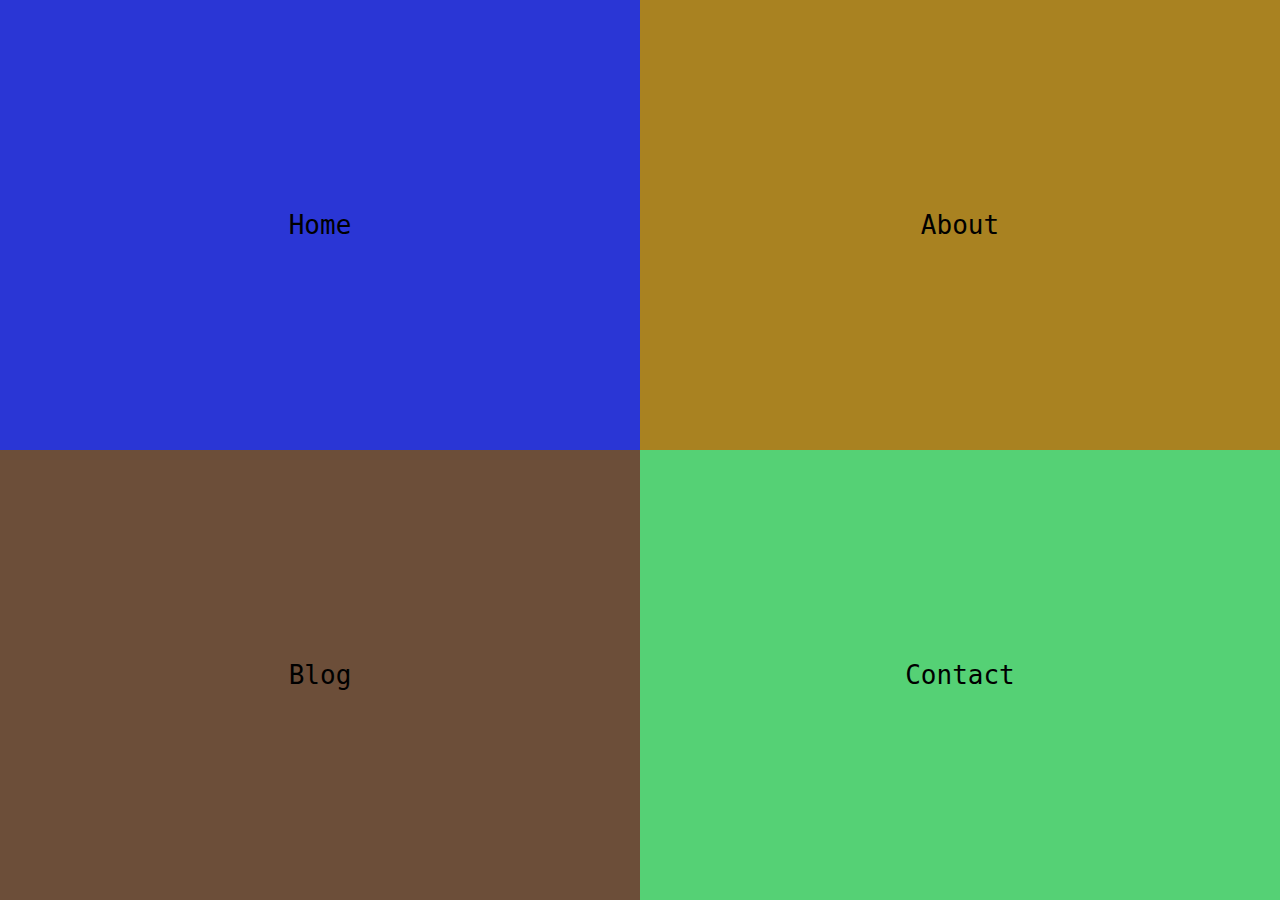
<file: index.html>
<!DOCTYPE html>
<html>

<head>
    <link rel="stylesheet" href="main.css">
</head>

<body>
    <div id="0">Home</div>
    <div id="1">About</div>
    <div id="2">Blog</div>
    <div id="3">Contact</div>

    <script src="https://code.jquery.com/jquery-3.5.1.min.js"></script>
    <script src="main.js"></script>
</body>

</html>
</file>
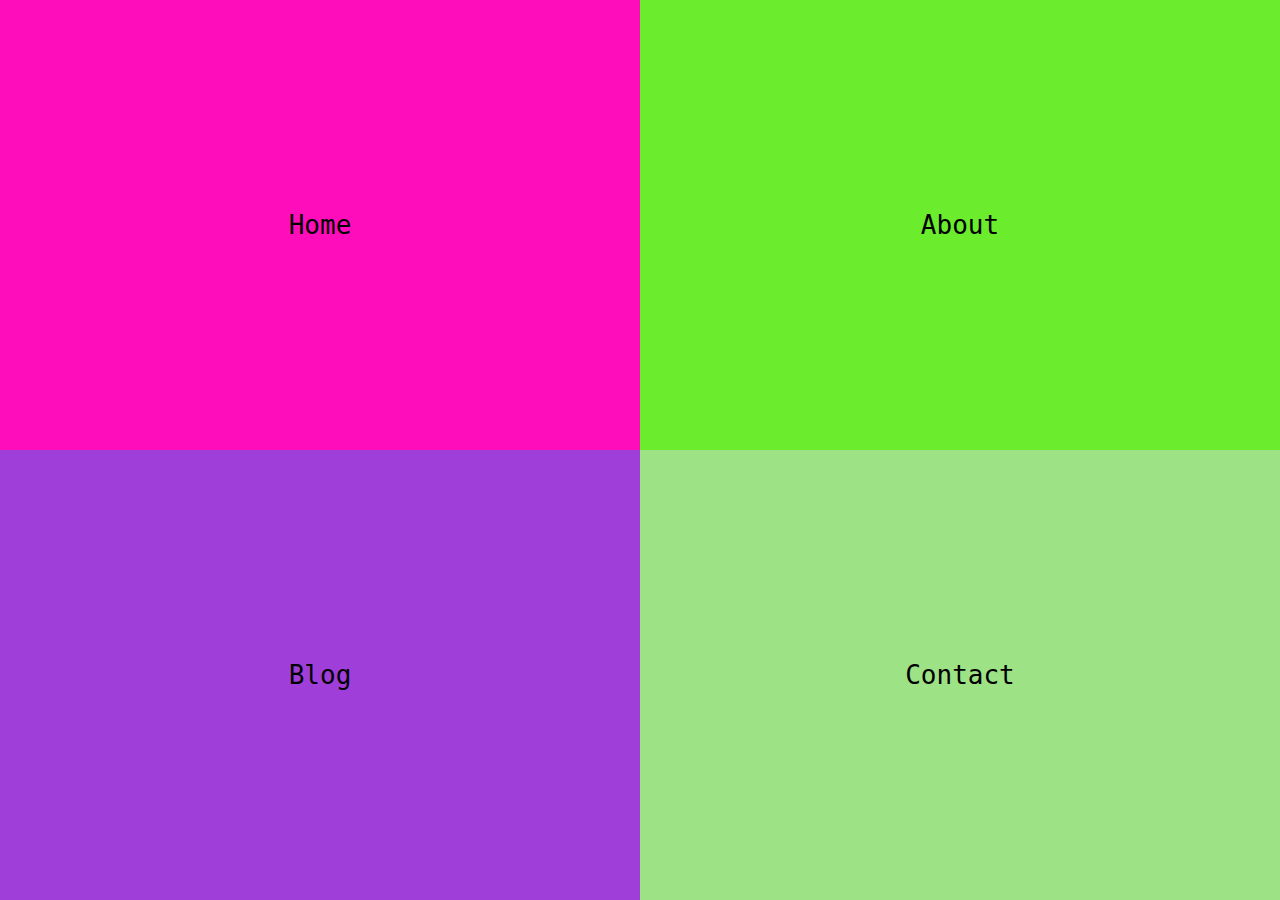
<file: OneWebPage/index.html>
<!DOCTYPE html>
<html>

<head>
    <link rel="stylesheet" href="main.css">
</head>

<body>
    <div id="0">Home</div>
    <div id="1">About</div>
    <div id="2">Blog</div>
    <div id="3">Contact</div>

    <script src="https://code.jquery.com/jquery-3.5.1.min.js"></script>
    <script src="main.js"></script>
</body>

</html>
</file>
<file: main.css>
html,
    body {
        height: 100%;
        padding: 0;
        margin: 0;
    }

    div {
        width: 50%;
        height: 50%;
        float: left;
        display: flex;
        align-items: center;
        justify-content: center;
        font-family: monospace;
        font-size: xx-large;
    }
</file>
<file: OneWebPage/main.css>
html,
    body {
        height: 100%;
        padding: 0;
        margin: 0;
    }

    div {
        width: 50%;
        height: 50%;
        float: left;
        display: flex;
        align-items: center;
        justify-content: center;
        font-family: monospace;
        font-size: xx-large;
    }
</file>
